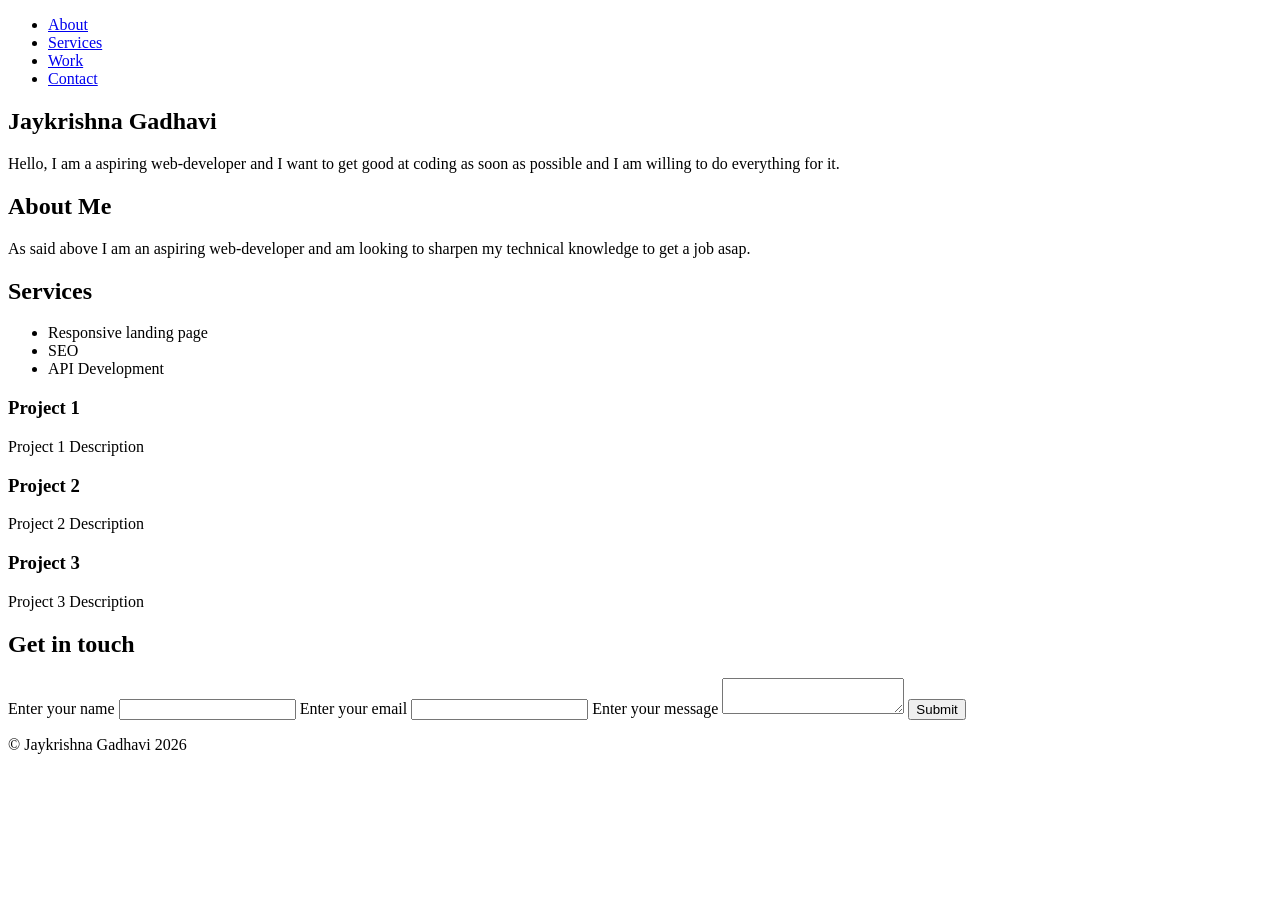
<file: Day_01_Semantic_HTML/project/index.html>
<!DOCTYPE html>
<html lang="en">

    <head>
        <meta charset="UTF-8">
        <meta name="viewport" content="width=device-width, initial-scale=1.0">
        <title>Document</title>
    </head>

    <body>
        <header>
            <nav>
                <ul>
                    <li><a href="#about">About</a></li>
                    <li><a href="#services">Services</a></li>
                    <li><a href="#work">Work</a></li>
                    <li><a href="#contact">Contact</a></li>
                </ul>
            </nav>
        </header>
        <main>
            <section id="hero">
                <h1>Jaykrishna Gadhavi</h1>
                <p>Hello, I am a aspiring web-developer and I want to get good at coding as soon as possible and I am willing to do everything for it.</p>
            </section>
            <section id="about">
                <h2>About Me</h2>
                <p>As said above I am an aspiring web-developer and am looking to sharpen my technical knowledge to get a job asap.</p>
            </section>
            <section id="services">
                <h2>Services</h2>
                    <ul>
                        <li>Responsive landing page</li>
                        <li>SEO</li>
                        <li>API Development</li>
                    </ul>
            </section>
            <section id="work">
                <article>
                    <h3>Project 1</h3>
                    <p>Project 1 Description</p>
                </article>
                <article>
                    <h3>Project 2</h3>
                    <p>Project 2 Description</p>
                </article>
                <article>
                    <h3>Project 3</h3>
                    <p>Project 3 Description</p>
                </article>
            </section>
            <section id="contact">
                <h2>Get in touch</h2>
                <form>
                    <label for="name">Enter your name</label>
                    <input type="text" id="name" name="name">

                    <label for="email">Enter your email</label>
                    <input type="email" id="email" name="email">

                    <label for="message">Enter your message</label>
                    <textarea type="text" id="message" name="message"></textarea>

                    <button type="submit">Submit</button>
                </form>
            </section>

            <footer>
                <p>&copy; Jaykrishna Gadhavi 2026</p>
            </footer>
        </main>
    </body>

</html>
</file>
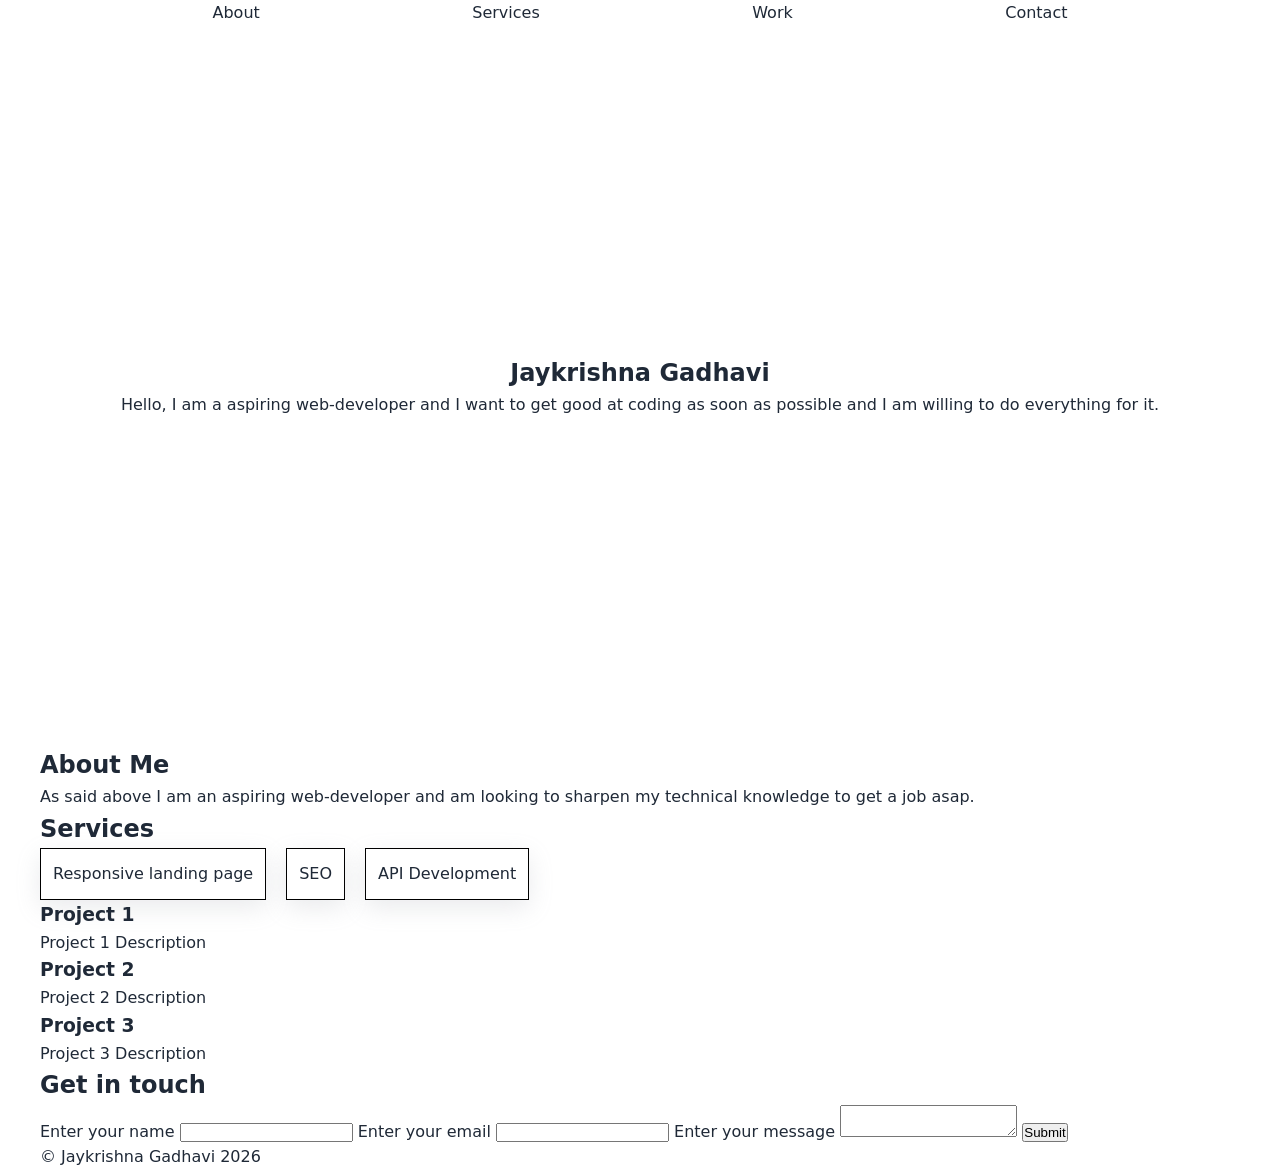
<file: Day_02_Advanced_CSS_Flexbox/project/index.html>
<!DOCTYPE html>
<html lang="en">

    <head>
        <meta charset="UTF-8">
        <meta name="viewport" content="width=device-width, initial-scale=1.0">
        <title>Document</title>
        <link rel="stylesheet" href="style.css">
    </head>

    <body>
        <header>
            <nav>
                <ul>
                    <li><a href="#about">About</a></li>
                    <li><a href="#services">Services</a></li>
                    <li><a href="#work">Work</a></li>
                    <li><a href="#contact">Contact</a></li>
                </ul>
            </nav>
        </header>
        <main>
            <section id="hero">
                <h1>Jaykrishna Gadhavi</h1>
                <p>Hello, I am a aspiring web-developer and I want to get good at coding as soon as possible and I am willing to do everything for it.</p>
            </section>
            <section id="about">
                <h2>About Me</h2>
                <p>As said above I am an aspiring web-developer and am looking to sharpen my technical knowledge to get a job asap.</p>
            </section>
            <section id="services">
                <h2>Services</h2>
                    <ul>
                        <li>Responsive landing page</li>
                        <li>SEO</li>
                        <li>API Development</li>
                    </ul>
            </section>
            <section id="work">
                <article>
                    <h3>Project 1</h3>
                    <p>Project 1 Description</p>
                </article>
                <article>
                    <h3>Project 2</h3>
                    <p>Project 2 Description</p>
                </article>
                <article>
                    <h3>Project 3</h3>
                    <p>Project 3 Description</p>
                </article>
            </section>
            <section id="contact">
                <h2>Get in touch</h2>
                <form>
                    <label for="name">Enter your name</label>
                    <input type="text" id="name" name="name">

                    <label for="email">Enter your email</label>
                    <input type="email" id="email" name="email">

                    <label for="message">Enter your message</label>
                    <textarea type="text" id="message" name="message"></textarea>

                    <button type="submit">Submit</button>
                </form>
            </section>

            <footer>
                <p>&copy; Jaykrishna Gadhavi 2026</p>
            </footer>
        </main>
    </body>

</html>
</file>
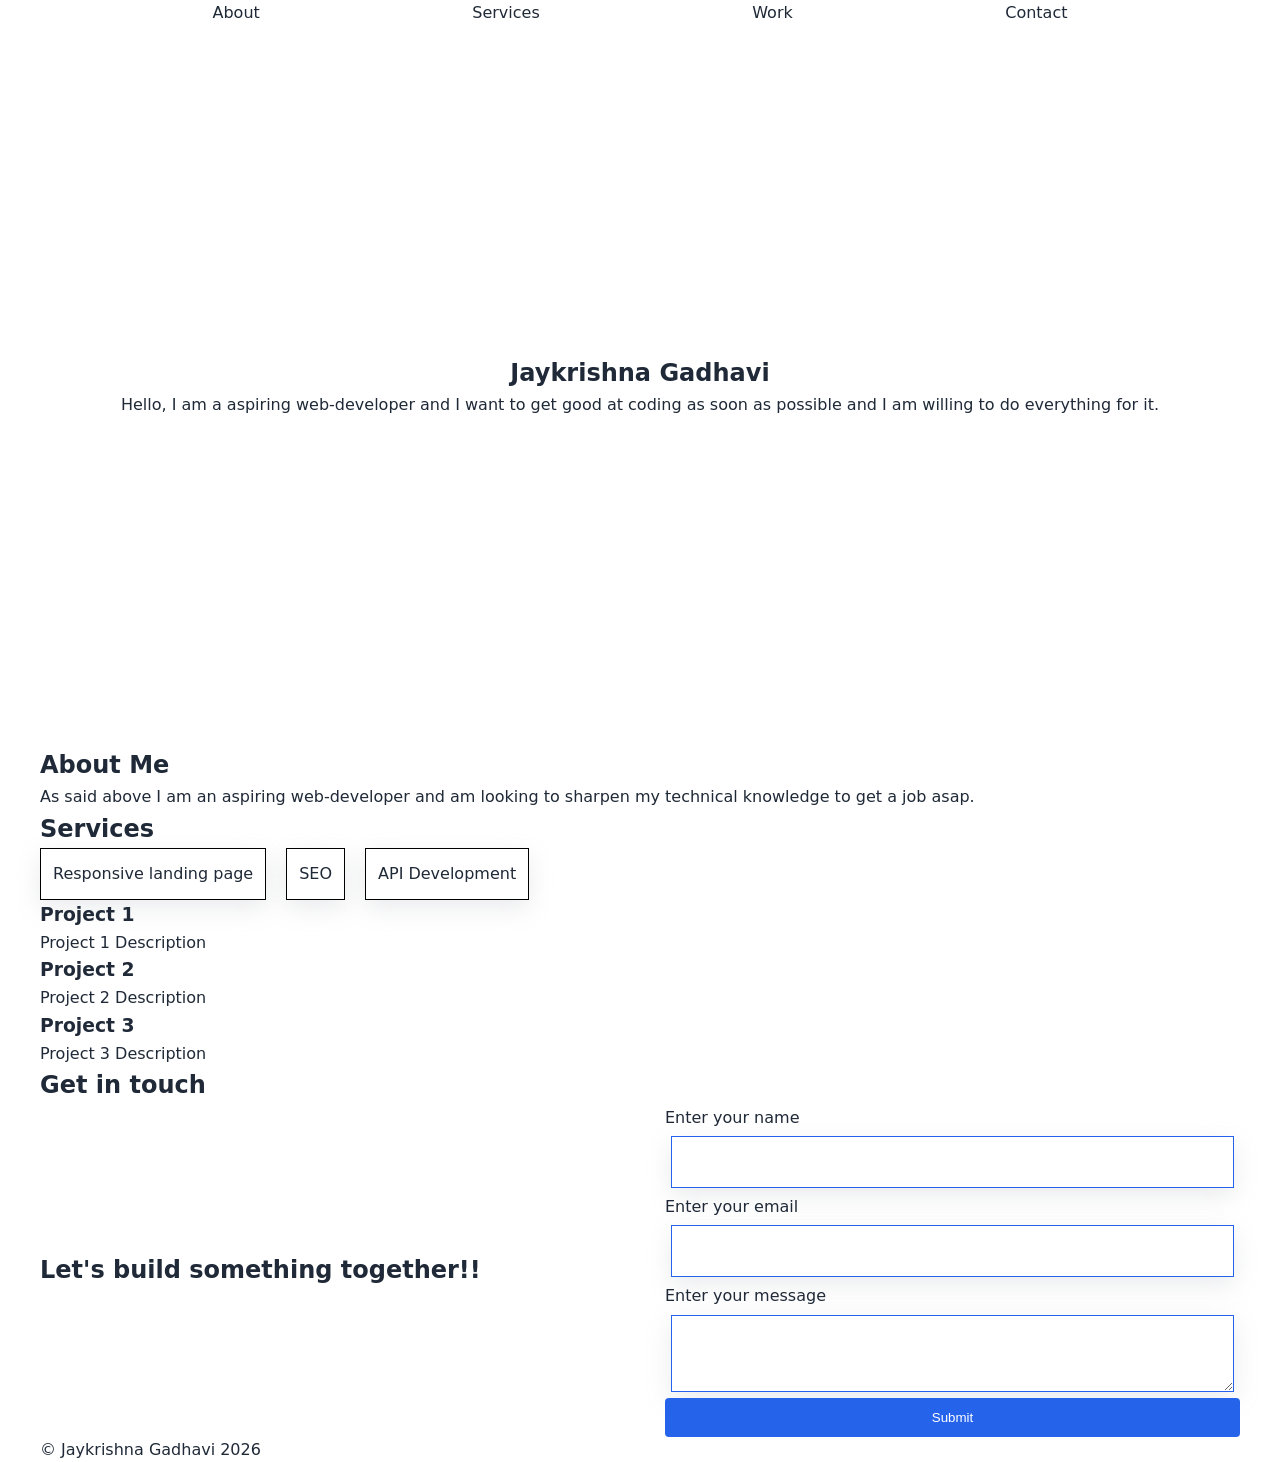
<file: Day_03_Advanced_Flexbox_Forms/project/index.html>
<!DOCTYPE html>
<html lang="en">

    <head>
        <meta charset="UTF-8">
        <meta name="viewport" content="width=device-width, initial-scale=1.0">
        <title>Document</title>
        <link rel="stylesheet" href="style.css">
    </head>

    <body>
        <header>
            <nav>
                <ul>
                    <li><a href="#about">About</a></li>
                    <li><a href="#services">Services</a></li>
                    <li><a href="#work">Work</a></li>
                    <li><a href="#contact">Contact</a></li>
                </ul>
            </nav>
        </header>
        <main>
            <section id="hero">
                <h1>Jaykrishna Gadhavi</h1>
                <p>Hello, I am a aspiring web-developer and I want to get good at coding as soon as possible and I am
                    willing to do everything for it.</p>
            </section>
            <section id="about">
                <h2>About Me</h2>
                <p>As said above I am an aspiring web-developer and am looking to sharpen my technical knowledge to get
                    a job asap.</p>
            </section>
            <section id="services">
                <h2>Services</h2>
                <ul>
                    <li>Responsive landing page</li>
                    <li>SEO</li>
                    <li>API Development</li>
                </ul>
            </section>
            <section id="work">
                <article>
                    <h3>Project 1</h3>
                    <p>Project 1 Description</p>
                </article>
                <article>
                    <h3>Project 2</h3>
                    <p>Project 2 Description</p>
                </article>
                <article>
                    <h3>Project 3</h3>
                    <p>Project 3 Description</p>
                </article>
            </section>
            <section id="contact">
                <h2>Get in touch</h2>
                <form>
                    <div class="col-left">
                        <h2>Let's build something together!!</h2>
                    </div>
                    <div class="col-right">
                        <label for="name">Enter your name</label>
                        <input type="text" id="name" name="name">

                        <label for="email">Enter your email</label>
                        <input type="email" id="email" name="email">

                        <label for="message">Enter your message</label>
                        <textarea type="text" id="message" name="message"></textarea>

                        <button type="submit">Submit</button>
                    </div>
                </form>
            </section>

            <footer>
                <p>&copy; Jaykrishna Gadhavi 2026</p>
            </footer>
        </main>
    </body>

</html>
</file>
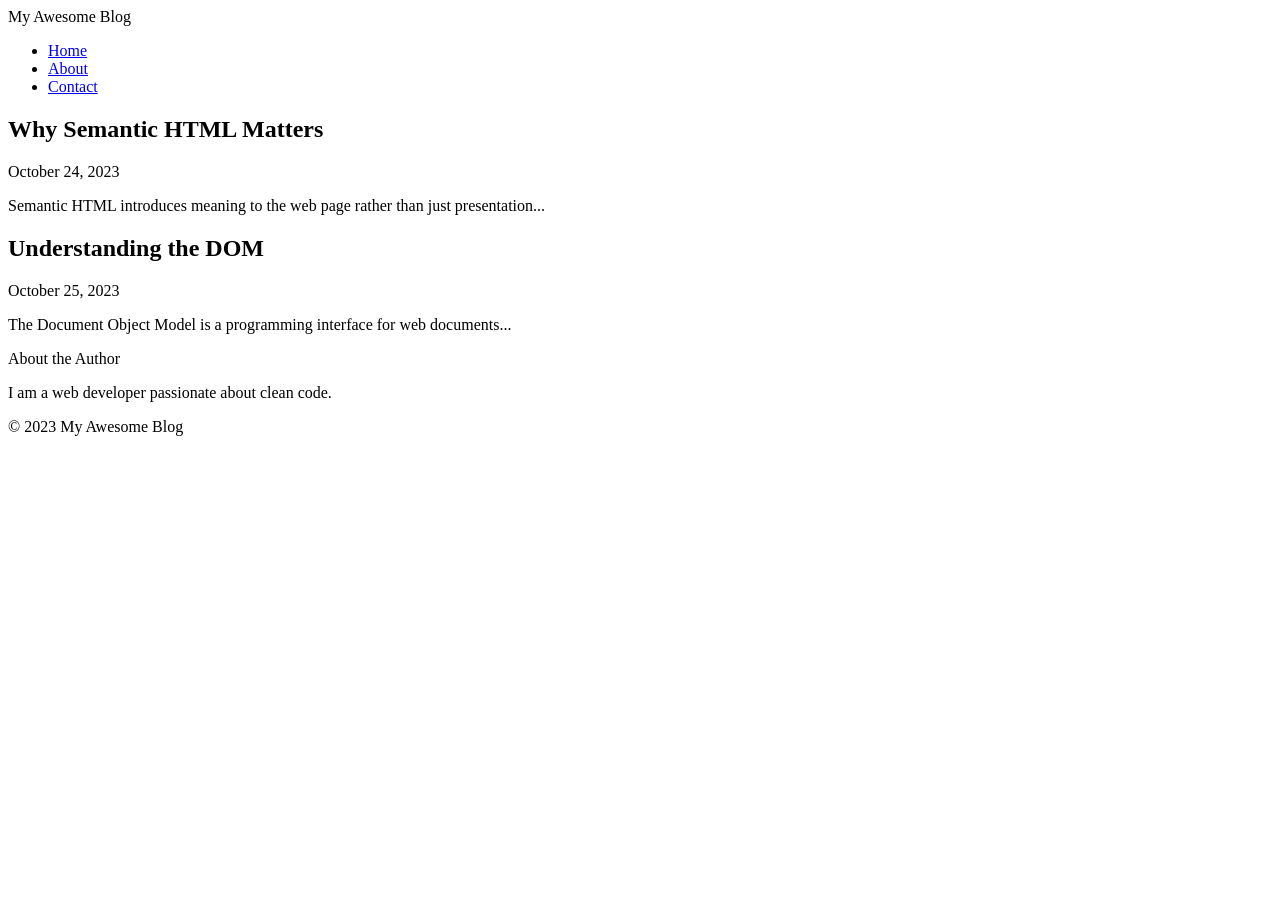
<file: Day_01_Semantic_HTML/exercises/exercise_1.html>
<!DOCTYPE html>
<html lang="en">

<head>
    <meta charset="UTF-8">
    <meta name="viewport" content="width=device-width, initial-scale=1.0">
    <title>Day 1 Exercise 1</title>
</head>

<body>
    <!-- 
      Exercise 1: Refactor this "Div Soup" into Semantic HTML5.
      
      Instructions: 
      1. Analyze the content and replace the <div> tags with the appropriate semantic HTML5 elements.
      2. Ensure the document outline (headings) is logical.
      3. Do not add any CSS. Focus purely on structure.
    -->

    <header id="header">
        <div id="logo">My Awesome Blog</div>
        <nav id="navigation">
            <ul>
                <li><a href="/">Home</a></li>
                <li><a href="/about">About</a></li>
                <li><a href="/contact">Contact</a></li>
            </ul>
        </nav>
    </header>

    <main id="main-content">
        <article class="blog-post">
            <header class="post-header">
                <div class="post-title">
                    <h2>Why Semantic HTML Matters</h2>
                </div>
                <div class="post-date">
                    <p>October 24, 2023</p>
                </div>
            </header>
            <section class="post-body">
                <p>Semantic HTML introduces meaning to the web page rather than just presentation...</p>
            </section>
        </article>

        <article class="blog-post">
            <header class="post-header">
                <div class="post-title">
                    <h2>Understanding the DOM</h2>
                </div>
                <div class="post-date">
                    <p>October 25, 2023</p>
                </div>
            </header>
            <section class="post-body">
                <p>The Document Object Model is a programming interface for web documents...</p>
            </section>
        </article>
    </main>

    <aside id="sidebar">
        <div class="widget-title">About the Author</div>
        <p>I am a web developer passionate about clean code.</p>
    </aside>

    <footer id="footer">
        <p>&copy; 2023 My Awesome Blog</p>
    </footer>

</body>

</html>
</file>
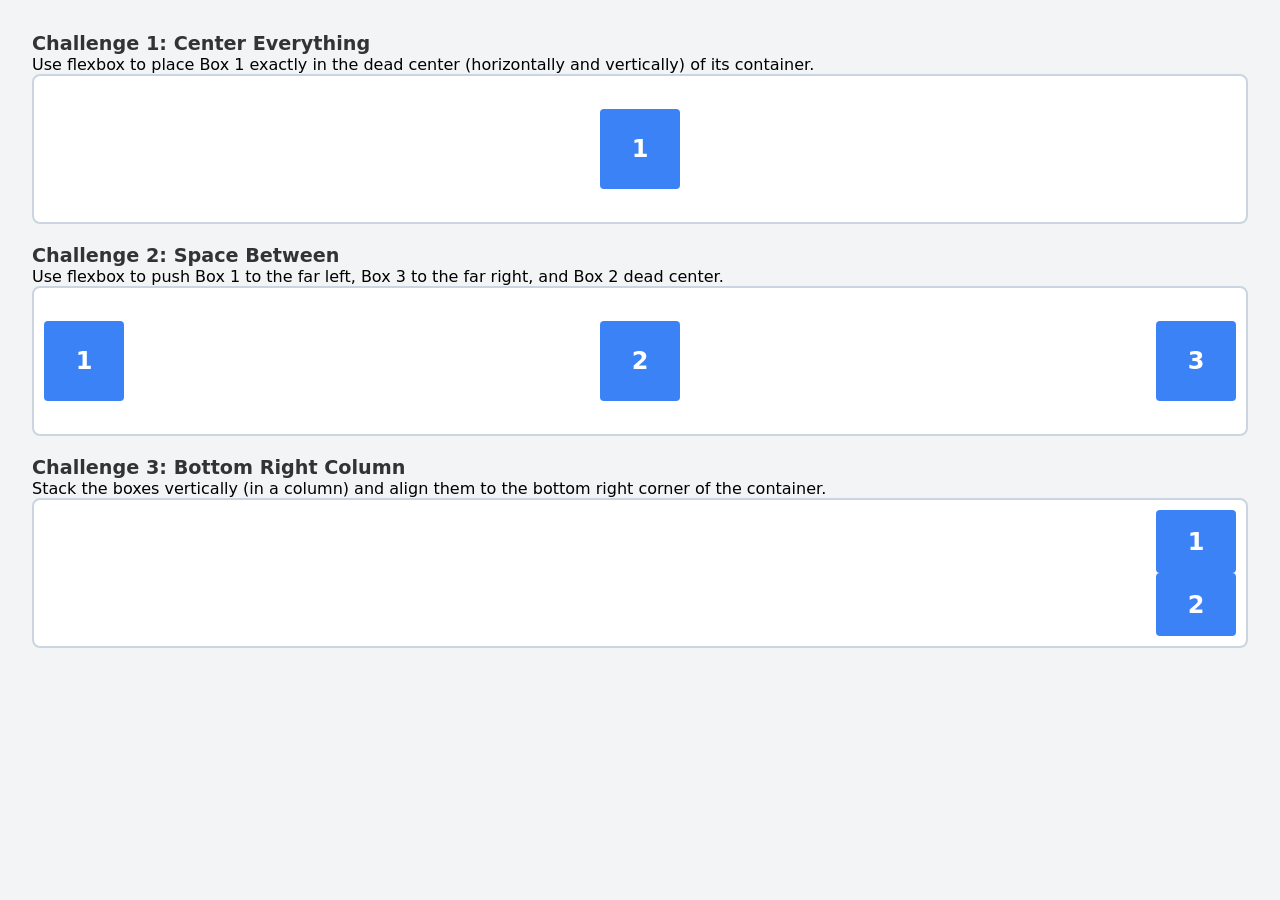
<file: Day_02_Advanced_CSS_Flexbox/exercises/flexbox-01.html>
<!DOCTYPE html>
<html lang="en">
<head>
    <meta charset="UTF-8">
    <meta name="viewport" content="width=device-width, initial-scale=1.0">
    <title>Flexbox Alignment Exercise</title>
    <style>
        * {
            box-sizing: border-box;
            margin: 0;
            padding: 0;
        }

        body {
            font-family: system-ui, sans-serif;
            background-color: #f3f4f6;
            padding: 2rem;
            display: flex;
            flex-direction: column;
            gap: 20px;
        }

        .container {
            background-color: white;
            border: 2px solid #cbd5e1;
            border-radius: 8px;
            padding: 10px;
            height: 150px;
            /* YOU WILL WRITE YOUR FLEXBOX CSS HERE */
        }

        #challenge-1 {
            display: flex;
            justify-content: center;
            align-items: center;
        }

        #challenge-2 {
            display: flex;
            justify-content: space-between;
            align-items: center;
        }

        #challenge-3 {
            display: flex;
            flex-direction: column;
            justify-content: flex-end;
            align-items: flex-end;
        }

        .box {
            width: 80px;
            height: 80px;
            background-color: #3b82f6;
            color: white;
            display: flex;
            align-items: center;
            justify-content: center;
            font-weight: bold;
            font-size: 1.5rem;
            border-radius: 4px;
        }

        h2 { font-size: 1.2rem; color: #333; }
    </style>
</head>
<body>

    <div>
        <h2>Challenge 1: Center Everything</h2>
        <p>Use flexbox to place Box 1 exactly in the dead center (horizontally and vertically) of its container.</p>
        <div class="container" id="challenge-1">
            <div class="box">1</div>
        </div>
    </div>

    <div>
        <h2>Challenge 2: Space Between</h2>
        <p>Use flexbox to push Box 1 to the far left, Box 3 to the far right, and Box 2 dead center.</p>
        <div class="container" id="challenge-2">
            <div class="box">1</div>
            <div class="box">2</div>
            <div class="box">3</div>
        </div>
    </div>

    <div>
        <h2>Challenge 3: Bottom Right Column</h2>
        <p>Stack the boxes vertically (in a column) and align them to the bottom right corner of the container.</p>
        <div class="container" id="challenge-3">
            <div class="box">1</div>
            <div class="box">2</div>
        </div>
    </div>

</body>
</html>
</file>
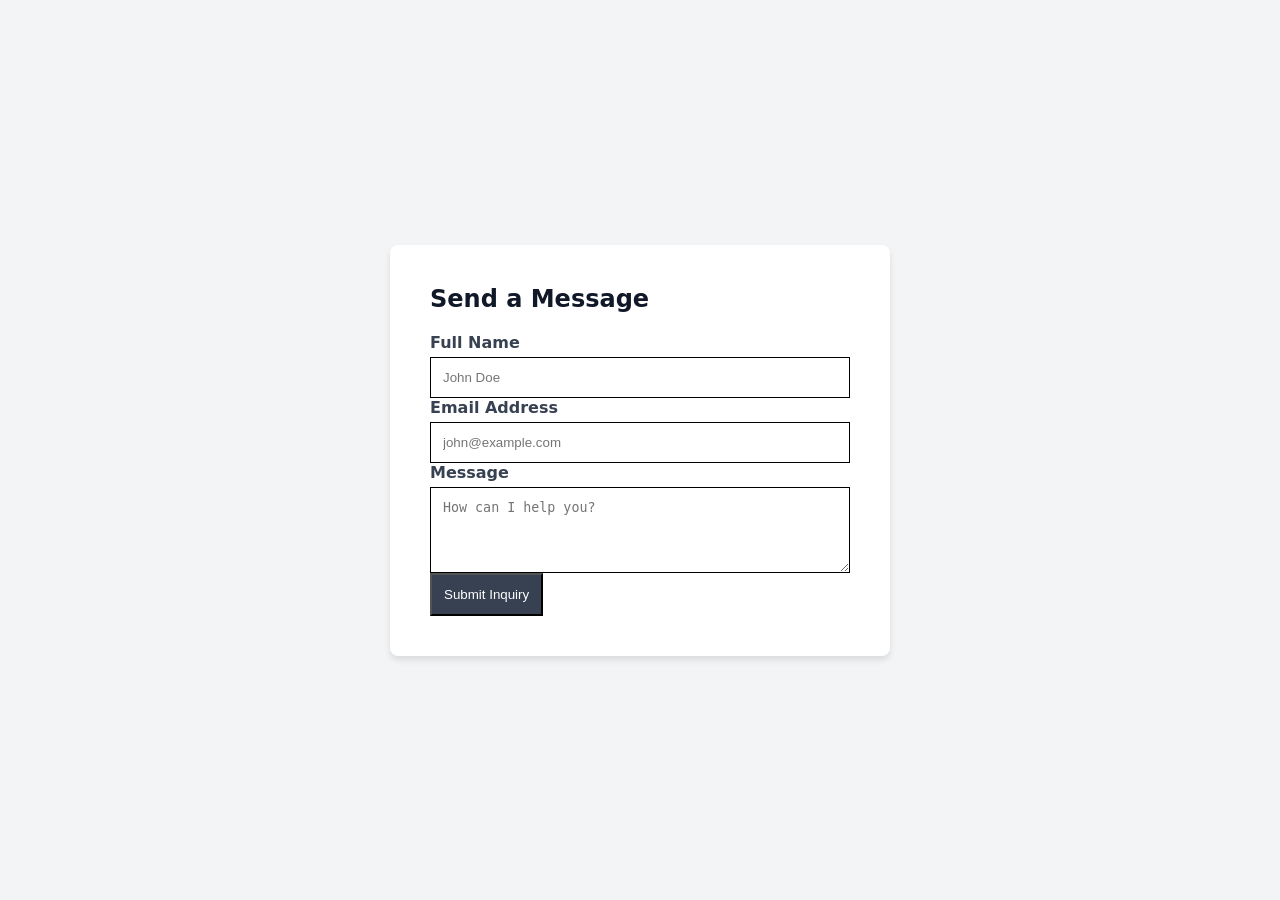
<file: Day_03_Advanced_Flexbox_Forms/exercises/form-ui-01.html>
<!DOCTYPE html>
<html lang="en">
<head>
    <meta charset="UTF-8">
    <meta name="viewport" content="width=device-width, initial-scale=1.0">
    <title>Form UI Exercise</title>
    <style>
        * {
            box-sizing: border-box;
            margin: 0;
            padding: 0;
        }

        body {
            font-family: system-ui, sans-serif;
            background-color: #f3f4f6;
            padding: 2rem;
            display: flex;
            justify-content: center;
            align-items: center;
            min-height: 100vh;
        }

        .form-card {
            background-color: white;
            padding: 40px;
            border-radius: 8px;
            box-shadow: 0 4px 6px rgba(0,0,0,0.1);
            width: 100%;
            max-width: 500px;
        }

        h2 { 
            margin-bottom: 20px;
            color: #111827; 
        }

        /* 
           YOUR CHALLENGE:
           Write CSS below to style the form elements professionaly.
           1. Use Flexbox on the .form-group class to stack labels above inputs.
           2. Style the inputs/textareas to have a border, padding, and 100% width.
           3. Add a distinct :focus state to the inputs with a blue border outline.
           4. Style the submit button with a background color and a :hover state.
        */

        .form-group {
            /* Solve requirement 1 here */
            display: flex;
            flex-direction: column;
        }

        label {
            font-weight: bold;
            margin-bottom: 5px;
            color: #374151;
        }

        /* Solve requirement 2, 3, and 4 below */
        input , 
        textarea {
            padding: 12px;
            border: 1px solid black;
            width: 100%;
        }

        input:focus,
        textarea:focus {
            border: 1px solid blue;
            outline: none;
        }

        button {
            background-color: #374151;
            color: white;
            padding: 12px;
        }
        button:hover {
            background-color: #1e2e49;
        }

    </style>
</head>
<body>

    <div class="form-card">
        <h2>Send a Message</h2>
        <form>
            <div class="form-group">
                <label for="name">Full Name</label>
                <input type="text" id="name" placeholder="John Doe">
            </div>

            <div class="form-group">
                <label for="email">Email Address</label>
                <input type="email" id="email" placeholder="john@example.com">
            </div>

            <div class="form-group">
                <label for="message">Message</label>
                <textarea id="message" rows="4" placeholder="How can I help you?"></textarea>
            </div>

            <button type="submit" class="submit-btn">Submit Inquiry</button>
        </form>
    </div>

</body>
</html>
</file>
<file: Day_02_Advanced_CSS_Flexbox/project/style.css>
/* Day 2: Advanced CSS and Flexbox */

/* 1. Global Reset & Box Model */
* {
    box-sizing: border-box;
    margin: 0;
    padding: 0;
}

/* 2. Global CSS Variables */
:root {
    --primary-color: #2563eb;
    --text-color: #1f2937;
    --bg-color: #ffffff;
    --spacing-md: 16px;
}

body {
    background-color: var(--bg-color);
    color: var(--text-color);
    font-family: system-ui, -apple-system, sans-serif;
    line-height: 1.6;
}

/* Add your Flexbox and other CSS rules below */
nav ul {
    display: flex;
    justify-content: space-evenly;
    list-style-type: none;
}

 nav a {
    text-decoration: none;
    color: var(--text-color);
}

#hero {
    height: 80vh;
    display: flex;
    flex-direction: column;
    justify-content: center;
    align-items: center;
}

#services ul {
    display: flex;
    list-style-type: none;
    gap: 20px;
}

#services ul li {
    padding: 12px;
    border: 1px solid black;
    box-shadow: rgba(149, 157, 165, 0.2) 0px 8px 24px;
}

main {
    max-width: 1200px;
    margin: 0 auto;
}
</file>
<file: Day_03_Advanced_Flexbox_Forms/project/style.css>
/* Day 2: Advanced CSS and Flexbox */

/* 1. Global Reset & Box Model */
* {
  box-sizing: border-box;
  margin: 0;
  padding: 0;
}

/* 2. Global CSS Variables */
:root {
  --primary-color: #2563eb;
  --text-color: #1f2937;
  --bg-color: #ffffff;
  --spacing-md: 16px;
}

body {
  background-color: var(--bg-color);
  color: var(--text-color);
  font-family:
    system-ui,
    -apple-system,
    sans-serif;
  line-height: 1.6;
}

/* Add your Flexbox and other CSS rules below */
nav ul {
  display: flex;
  justify-content: space-evenly;
  list-style-type: none;
}

nav a {
  text-decoration: none;
  color: var(--text-color);
}

nav a:hover {
  color: var(--primary-color);
}

#hero {
  height: 80vh;
  display: flex;
  flex-direction: column;
  justify-content: center;
  align-items: center;
}

#services ul {
  display: flex;
  list-style-type: none;
  gap: 20px;
}

#services ul li {
  padding: 12px;
  border: 1px solid black;
  box-shadow: rgba(149, 157, 165, 0.2) 0px 8px 24px;
}

main {
  max-width: 1200px;
  margin: 0 auto;
}

form {
  display: flex;
  gap: 50px;
  justify-content: center;
  align-items: center;
  flex: 1;
}

.col-right {
  display: flex;
  flex-direction: column;
}

.col-left,
.col-right {
  flex: 1;
}

button {
  background-color: var(--primary-color);
  color: white;
  cursor: pointer;
  transition: background-color 0.2s ease; /* Important: Smooths the transition */
  padding: 12px 24px;
  border: none;
  border-radius: 4px;
}

button:focus,
button:hover {
  background-color: #1d4ed8; /* Slightly darker shade */
}

input,
textarea {
  font: inherit;
  padding: 12px 24px;
  margin: 6px;
  resize: vertical;
  border: 1px var(--primary-color) solid;
  box-shadow: rgba(149, 157, 165, 0.2) 0px 8px 24px;
}

input:focus,
textarea:focus {
  outline: none;
  box-shadow: rgba(149, 157, 165, 0.2) 0px 8px 24px;
}
</file>
